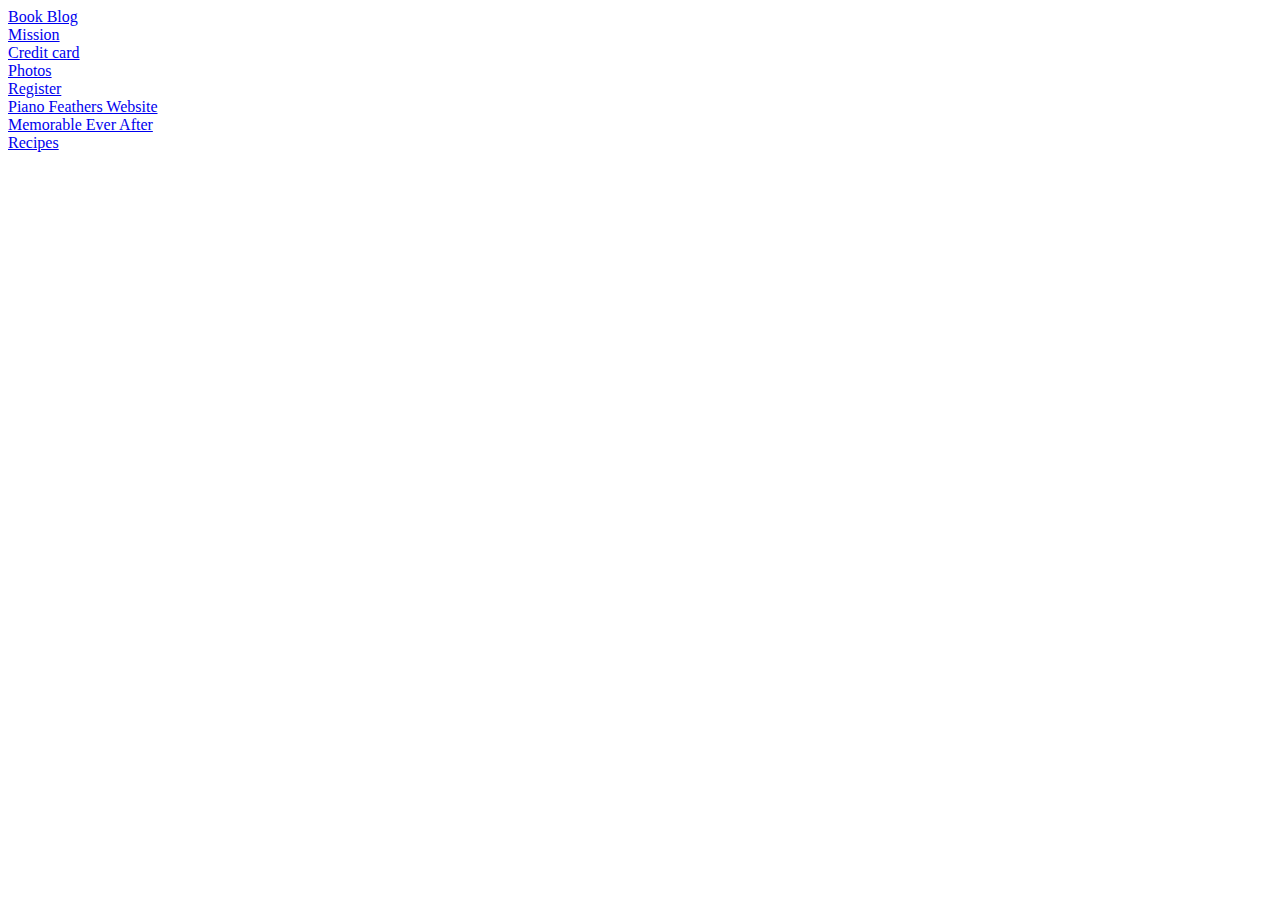
<file: index.html>
<!DOCTYPE html>
<html lang="en">
<head>
    <meta charset="UTF-8">
    <meta name="viewport" content="width=device-width, initial-scale=1.0">
    <title>Document</title>
</head>
<body style="display:flex; flex-direction:column">
    <a href="blog/index.html">Book Blog</a>
    <a href="mission/index.html">Mission</a>
    <a href="creditcard/index.html">Credit card</a>
    <a href="coolpics/index.html">Photos</a>
    <a href="register/index.html">Register</a>
    <a href="piano-feathers/site-plan.html">Piano Feathers Website</a>
    <a href="memorable-ever-after/index.html">Memorable Ever After</a>
    <a href="recipes/index.html">Recipes</a>
</body>
</html>
</file>
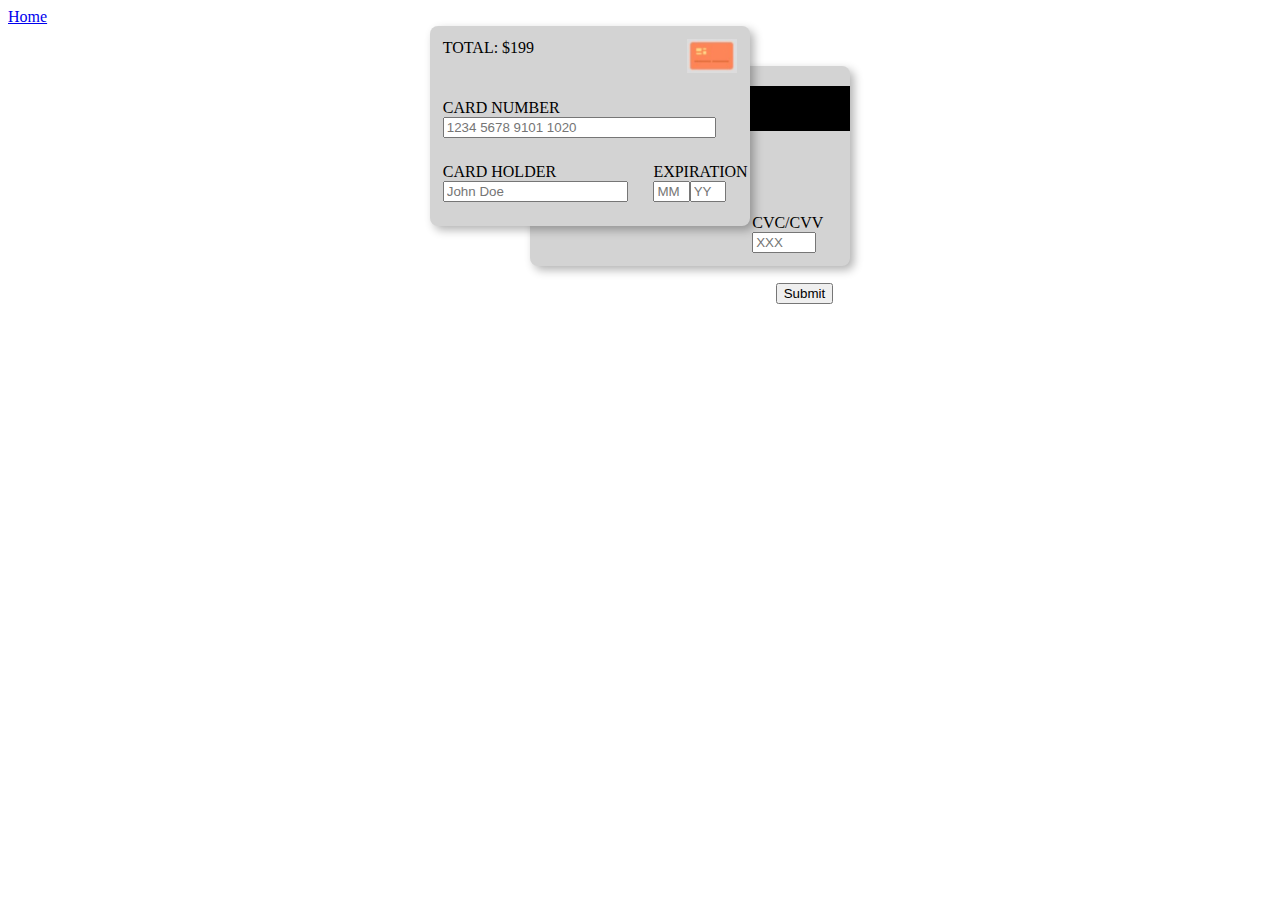
<file: creditcard/index.html>
<!DOCTYPE html>
<html lang="en">
<head>
    <meta charset="UTF-8">
    <meta name="viewport" content="width=device-width, initial-scale=1.0">
    <link rel="stylesheet" href="creditcard.css">
    <title>Document</title>
</head>
<header>
    <a href="../index.html">Home</a>
</header>
<body>
    <form action="../index.html" method="post">
        <div id="cardfront">
            <div>
                <section>

                    <label for="total">TOTAL: $199</label>
                    <!-- <input type="text" id="total" name="total" value="199" readonly> -->
                    
                    <img src="minicard.png" width="50px">
                </section>
            </div>
            
            <div>
                <label for="cardnumber">CARD NUMBER</label>
                <input type="text" id="cardnumber" name="cardnumber" placeholder="1234 5678 9101 1020" length="16">
            </div>
            <section>
                <div>
                    <label for="name">CARD HOLDER</label>
                    <input type="text" id="name" name="name" placeholder="John Doe">
                </div>
                <div>
                    <label for="datem">EXPIRATION</label>
                    <section>
                        <input type="text" id="datem" name="datem" placeholder="MM" length="2">
                        <input type="text" id="datey" name="datey" placeholder="YY" length="2">
                    </section>
                </div>
            </section>
        </div>

        <div id="cardback">
            <div id="blackbar"></div>
            <div class="cvc">
                <label for="code">CVC/CVV</label>
                <input type="text" id="code" name="code" placeholder="XXX" length="3">
            </div>
        </div>
        <div>
            <input type="submit" value="Submit" class="submit">
        </div>
    </form>
</body>
</html>
</file>
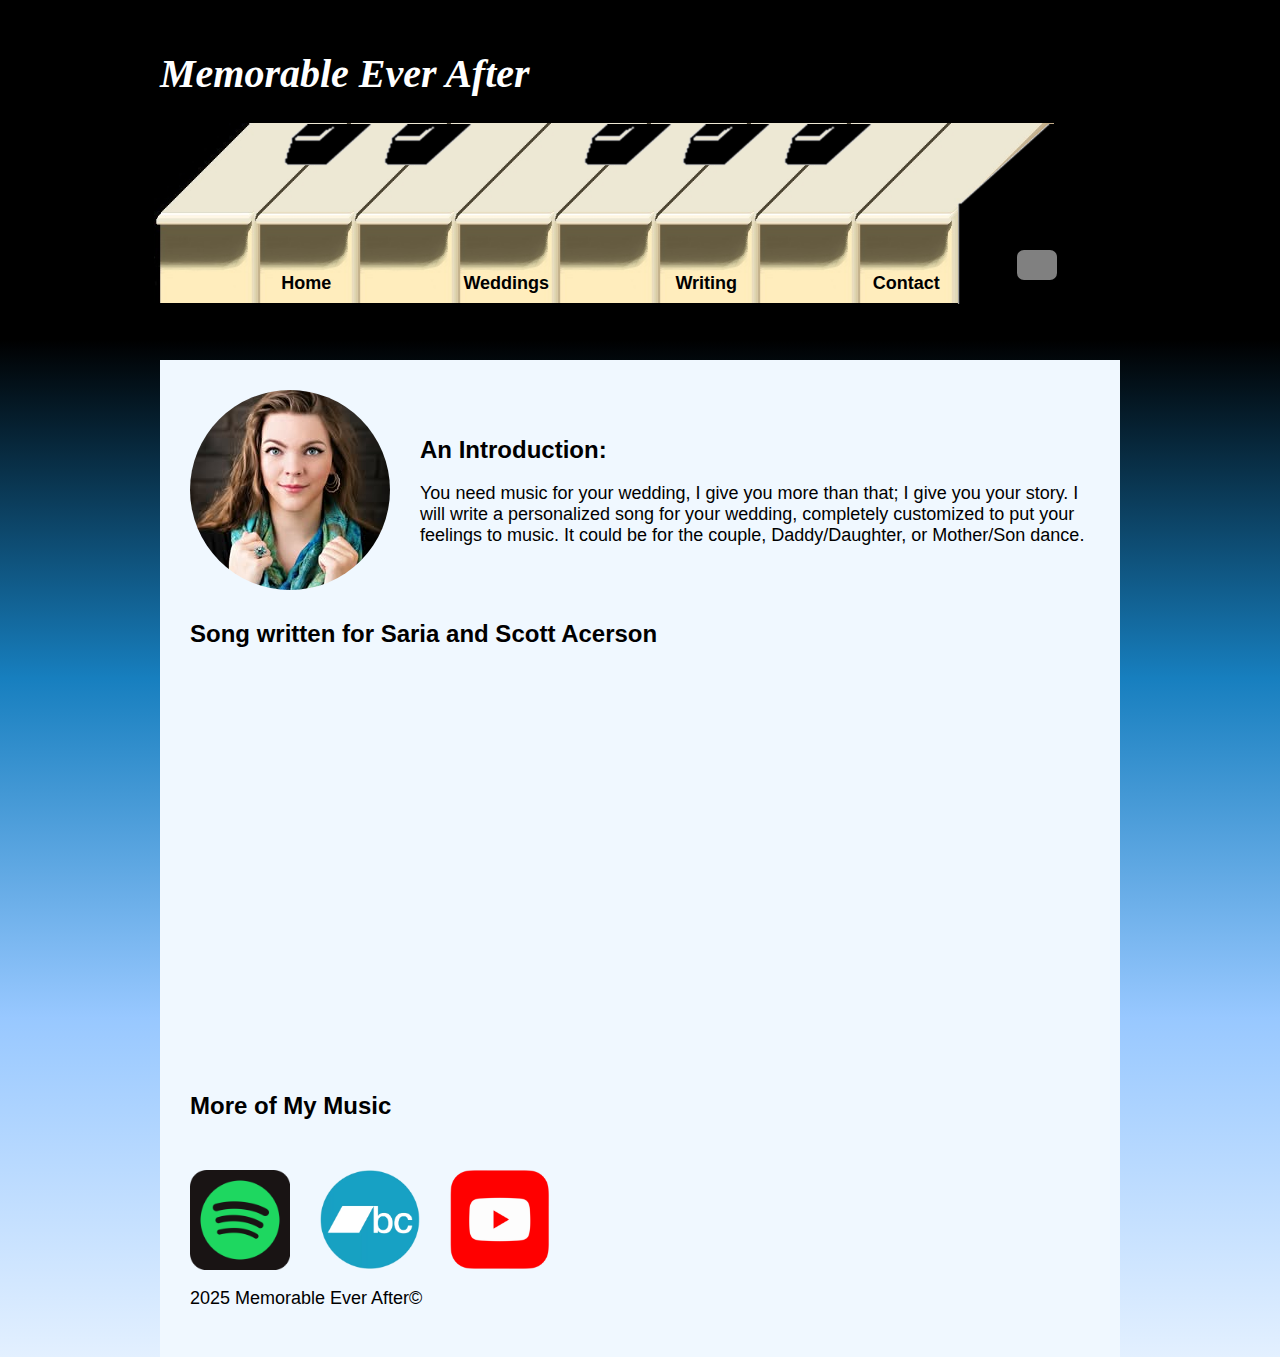
<file: memorable-ever-after/index.html>
<!DOCTYPE html>
<html lang="en">
<head>
    <meta charset="UTF-8">
    <title>Memorable Ever After</title>
    <link rel="stylesheet" href="style.css">
    <script src="script.js" defer></script>
</head>
<body>
    <header role="banner">
        <h1 class="logo">Memorable Ever After</h1>
        <nav>
            <ul>
                <li><a href="#" data-note="1" class="first-note" aria-label="Piano note C"></a></li>
                <li><a href="index.html" data-note="2" class="note" aria-label="Piano note D and Home Page"></a></li>
                <li><a href="#" data-note="3" class="note" aria-label="Piano note E"></a></li>
                <li><a href="#weddings" data-note="4" class="note" aria-label="Piano note F and Weddings Page"></a></li>
                <li><a href="#" data-note="5" class="note" aria-label="Piano note G"></a></li>
                <li><a href="#writing" data-note="6" class="note" aria-label="Piano note H and Writing Page"></a></li>
                <li><a href="#" data-note="7" class="note" aria-label="Piano note I"></a></li>
                <li><a href="contact.html" data-note="8" class="note" aria-label="Piano note J and Contact Page"></a></li>
            </ul>
        <img class="black-key-overlay" src="black-key-overlay.png" aria-hidden="true">
        <button id="togglePiano" aria-pressed="false" aria-label="Toggle piano mode"></button>
        </nav>
        <ul class="text-overlay" role="navigation">
            <li class="ignore-text">Home</li>
            <li class="ignore-text">Weddings&nbsp;</li>
            <li class="ignore-text">Writing&nbsp;&nbsp;</li>
            <li class="ignore-text">Contact&nbsp;&nbsp;&nbsp;</li>
        </ul>
    </header>

    <main role="main">
        <section class="intro">
        <img src="pro mad photo.jpg" alt="profile of Madison smiling" class="circle">
        <section>
            <h2>An Introduction:</h2>
            <p>You need music for your wedding, I give you more than that; I give you your story. I will write a personalized song for your wedding, completely customized to put your feelings to music. It could be for the couple, Daddy/Daughter, or Mother/Son dance.</p>
        </section>
        </section>

        <section class="video-block">
            <h2>Song written for Saria and Scott Acerson</h2>
            <div class="video-wrapper">
                <iframe 
                width="100%" 
                height="400" 
                src="https://www.youtube.com/embed/MaZTL7xJFsE" 
                title="YouTube video player" 
                frameborder="0" 
                allow="accelerometer; autoplay; clipboard-write; encrypted-media; gyroscope; picture-in-picture" 
                allowfullscreen>
                </iframe>
            </div>
        </section>

        <section class="block">
            <h2>More of My Music</h2>
            <section class="hblock">
                <a href="https://open.spotify.com/artist/4AXE3id79pg5fzRtWOA8dN" class="logo-button" id="spotify"></a>
                <a href="https://madisonevehansen.bandcamp.com/" class="logo-button" id="bandcamp"></a>
                <a href="https://www.youtube.com/watch?v=tJuC2v7r-D8&list=PLABShVhuXUOn2iQNepfhpDiO4I_SVzi0U" class="logo-button" id="youtube"></a>
            </section>
        </section>

        <p>2025 Memorable Ever After©</p>
    </main>
</body>
</html>
</file>
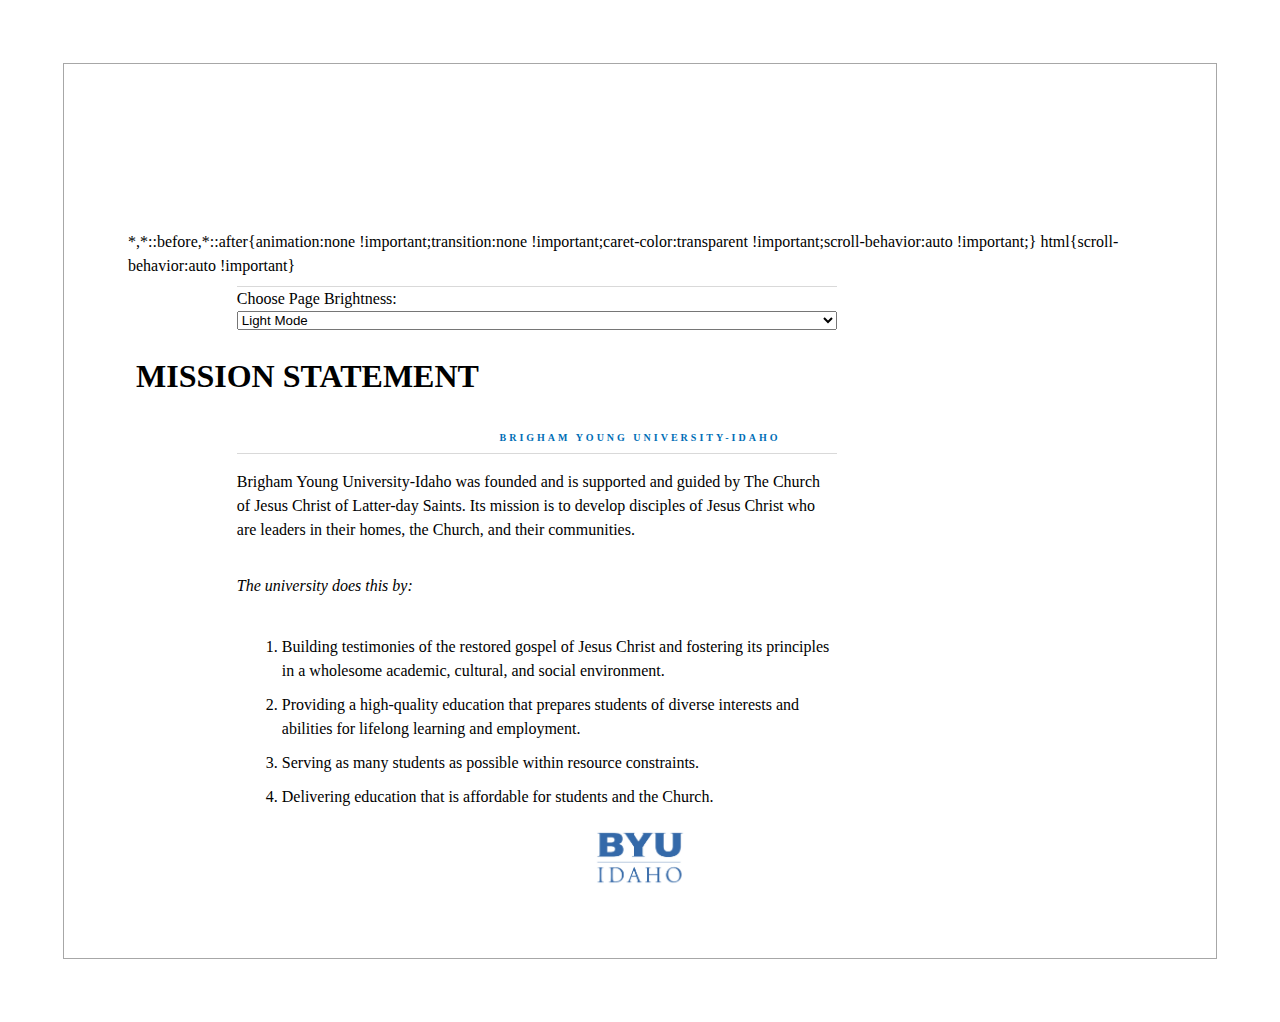
<file: mission/index.html>
<!DOCTYPE html>
<html lang="en">
<head>
    <link rel="stylesheet" href="styles.css">
    <script src="mission.js" defer></script>
    <meta charset="UTF-8">
    <meta name="viewport" content="width=device-width, initial-scale=1.0">
</head>
<body>
    <div id="settings">
        <label for="theme">Choose Page Brightness:</label>
        <select id="theme" onchange="changeTheme(this.value)">
            <option value="light">Light Mode</option>
            <option value="dark">Dark Mode</option>
        </select>
    </div>
    <h1>MISSION STATEMENT</h1>
    <h2>BRIGHAM YOUNG UNIVERSITY-IDAHO</h2>
    <div id="mission-statement">
        <p>
            Brigham Young University-Idaho was founded and is supported and guided by The Church of Jesus Christ of Latter-day Saints. Its mission is to develop disciples of Jesus Christ who are leaders in their homes, the Church, and their communities.
        </p>
        <p><i>
            The university does this by:
        </i>
        </p>
        <ol>
            <li>
                Building testimonies of the restored gospel of Jesus Christ and fostering its principles in a wholesome academic, cultural, and social environment.
            </li>
            <li>
                Providing a high-quality education that prepares students of diverse interests and abilities for lifelong learning and employment. 
            </li>
            <li>
                Serving as many students as possible within resource constraints. 
            </li>
            <li>
                Delivering education that is affordable for students and the Church.
            </li>
        </ol>
    </div>
</body>
<footer>
    <img src="byui-logo_blue.webp" alt="BYU-Idaho Logo" width="100">
</footer>
</html>
</file>
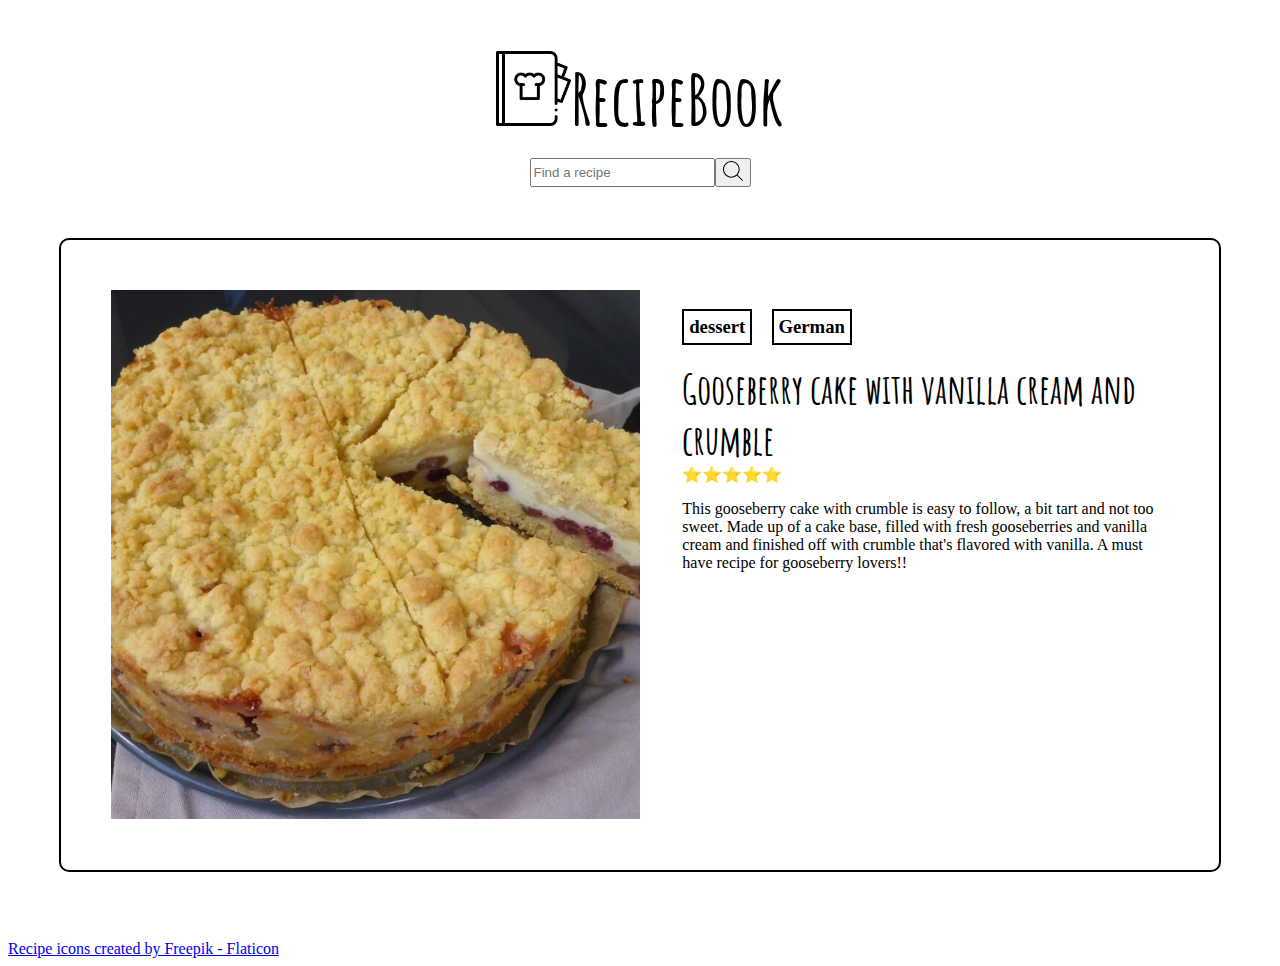
<file: recipes/index.html>
<!DOCTYPE html>
<html lang="en">
<head>
    <meta charset="UTF-8">
    <meta name="viewport" content="width=device-width, initial-scale=1.0">
    <script src="main.js" defer type="module"></script>
    <script src="recipes.mjs" defer type="module"></script>
    <link rel="stylesheet" href="recipes.css">
    <link href="https://fonts.googleapis.com/css2?family=Amatic+SC&display=swap" rel="stylesheet">
    <title>Document</title>
    <meta property="og:title" content="Page Title">
    <meta property="og:type" content="website" />
    <meta property="og:description" content="Page Description">
    <meta property="og:image" content="URL to an image">
    <meta property="og:url" content="URL of the page">
    <meta name="twitter:card" content="summary_large_image">
</head>
<body>
    <header>
        <img class="logo" src="images/recipe-book.png" alt="Recipe Book">
        <h1 class="brand-font">RecipeBook</h1>
    </header>

    <main>
        <form action="/search" method="GET" class = "search-bar">
            <input type="text" id="input" name="q" placeholder="Find a recipe">
            <button type="submit">    
                <img class="icon" src="images/search.svg">
            </button>
        </form>
        <section id="recipes-list">

        </section>
    </main>

    <footer>
        <div class="social">
            <!-- Social media icons provided under CC from https://www.iconfinder.com/AlfredoCreates  -->
            <a href="#"><img src="images/instagram_icon.svg" alt="instagram icon" class="icon"></a>
            <a href="#"><img src="images/youtube_icon.svg" alt="youtube icon" class="icon"></a>
            <a href="#"><img src="images/pinterest_icon.svg" alt="pinterest icon" class="icon"></a>
        </div>
        <a href="https://www.flaticon.com/free-icons/recipe" title="recipe icons">Recipe icons created by Freepik - Flaticon</a>
    </footer>
    
</body>
</html>
</file>
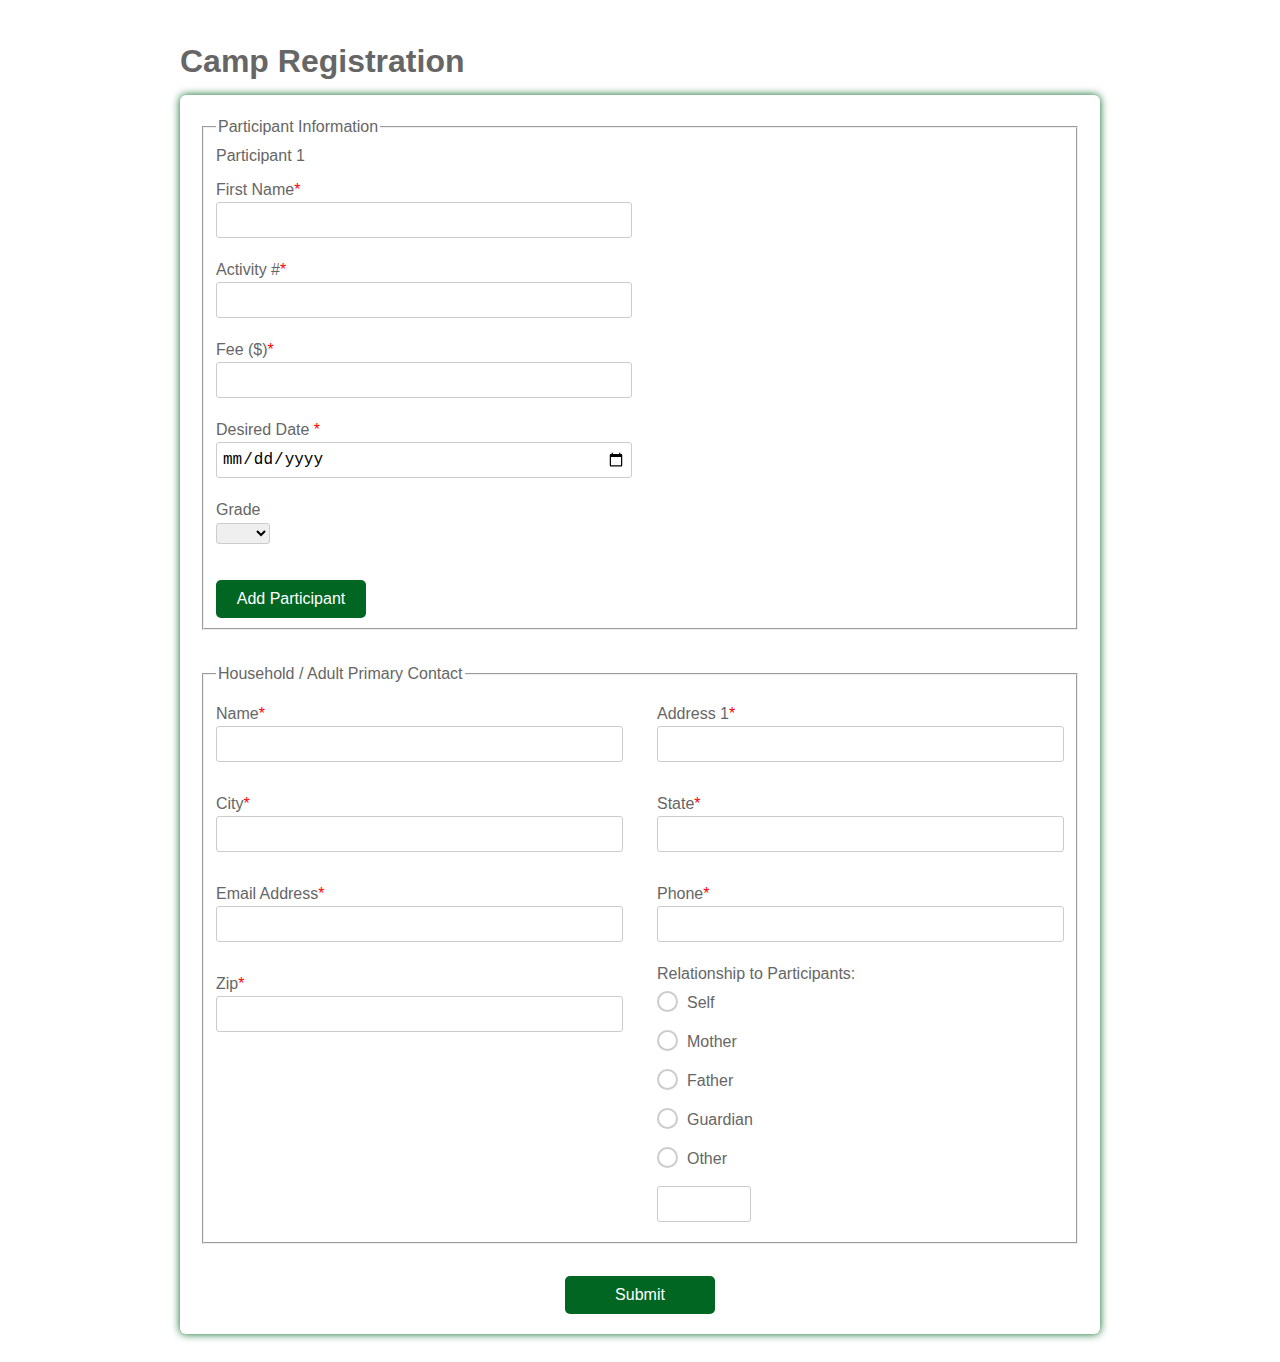
<file: register/index.html>
<!DOCTYPE html>
<!-- saved from url=(0055)https://wdd131.netlify.app/examples/register/start/form -->
<html><!-- Example based off of https://www.w3docs.com/learn-html/html-form-templates.html --><head><meta http-equiv="Content-Type" content="text/html; charset=UTF-8">
    <title>Camp Registration</title>
    <link href="./index_files/css" rel="stylesheet">
    <link rel="stylesheet" href="./index_files/register.css">
    <script src="register.js" defer></script>
  </head>
  <body>
    <div class="testbox">
      <h1>Camp Registration</h1>
      <form>
        <fieldset class="participants">
          <legend>Participant Information</legend>
            <section class="participant1">
              <p>Participant 1</p>
              <div class="item">
                <label for="fname"> First Name<span>*</span></label>
                <input id="fname" type="text" name="fname" value="" required="">
              </div>
              <div class="item activities">
                <label for="activity">Activity #<span>*</span></label>
                <input id="activity" type="text" name="activity">
              </div>
              <div class="item">
                <label for="fee">Fee ($)<span>*</span></label>
                <input id="fee" type="number" name="fee">
              </div>
              <div class="item">
                <label for="date">Desired Date <span>*</span></label>
                <input id="date" type="date" name="date">
              </div>
              <div class="item">
                <p>Grade</p>
                <select>
                  <option selected="" value="" disabled=""></option>
                  <option value="1">1st</option>
                  <option value="2">2nd</option>
                  <option value="3">3rd</option>
                  <option value="4">4th</option>
                  <option value="5">5th</option>
                  <option value="6">6th</option>
                  <option value="7">7th</option>
                  <option value="8">8th</option>
                  <option value="9">9th</option>
                  <option value="10">10th</option>
                  <option value="11">11th</option>
                  <option value="12">12th</option>
                </select>
              </div>
            </section>
          <button type="button" id="add">Add Participant</button>
        </fieldset>

        <fieldset>
          <legend>Household / Adult Primary Contact</legend>
          <div class="columns">
            <div class="item">
              <label for="adult_name">Name<span>*</span></label>
              <input id="adult_name" type="text" name="adult_name">
            </div>

            <div class="item">
              <label for="address1">Address 1<span>*</span></label>
              <input id="address1" type="text" name="address1">
            </div>

            <div class="item">
              <label for="city">City<span>*</span></label>
              <input id="city" type="text" name="city">
            </div>
            <div class="item">
              <label for="state">State<span>*</span></label>
              <input id="state" type="text" name="state">
            </div>
            <div class="item">
              <label for="eaddress">Email Address<span>*</span></label>
              <input id="eaddress" type="text" name="eaddress">
            </div>
            <div class="item">
              <label for="phone">Phone<span>*</span></label>
              <input id="phone" type="tel" name="phone">
            </div>
            <div class="item">
              <label for="zip">Zip<span>*</span></label>
              <input id="zip" type="text" name="zip">
            </div>

            <div class="question">
              <label>Relationship to Participants:</label>
              <div class="question-answer">
                <div>
                  <input type="radio" value="self" id="radio_3" name="relationship">
                  <label for="radio_3" class="radio"><span>Self</span></label>
                </div>
                <div>
                  <input type="radio" value="mother" id="radio_4" name="relationship">
                  <label for="radio_4" class="radio"><span>Mother</span></label>
                </div>
                <div>
                  <input type="radio" value="father" id="radio_5" name="relationship">
                  <label for="radio_5" class="radio"><span>Father</span></label>
                </div>
                <div>
                  <input type="radio" value="guardian" id="radio_6" name="relationship">
                  <label for="radio_6" class="radio"><span>Guardian</span></label>
                </div>
                <div>
                  <input type="radio" value="other" id="radio_7" name="relationship">
                  <label for="radio_7" class="radio"><span>Other</span></label>
                  <input type="text">
                </div>
              </div>
            </div>
          </div>
        </fieldset>
        <div class="btn-block">
          <button type="submit" id="submitButton">Submit</button>
        </div>
      </form>
      <section id="summary"></section>
    </div>
  

</body></html>
</file>
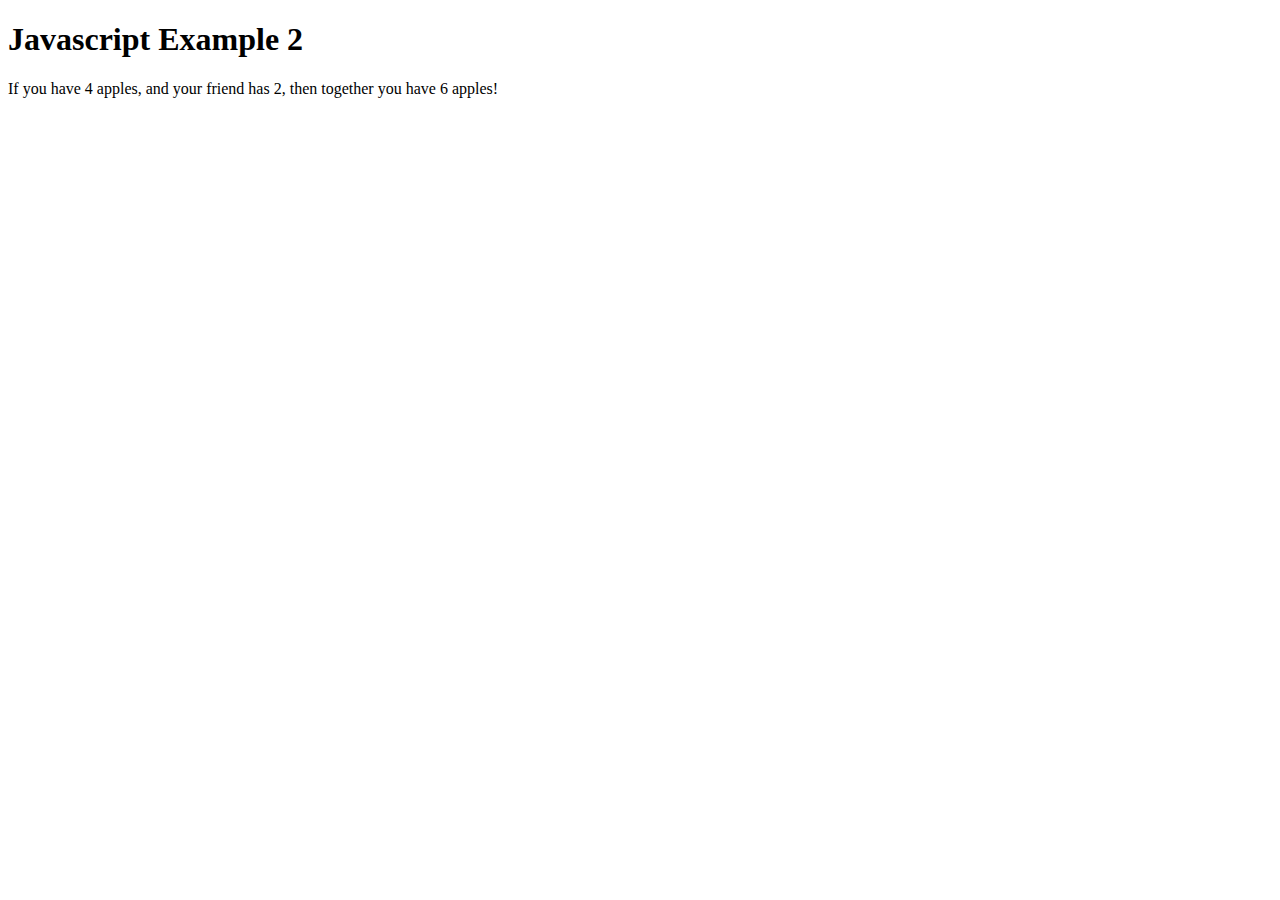
<file: whatever.html>
<!DOCTYPE html>
<html lang="en">
<head>
    <script src="whatever.js" defer></script>
    <meta charset="UTF-8">
    <meta name="viewport" content="width=device-width, initial-scale=1.0">
    <title>Document</title>
</head>
<body>
    <h1>Javascript Example 2</h1>
    <p>If you have <span id="myAppleElement"></span> apples, and your friend has
        <span id="friendAppleElement"></span>, then together you have
        <span id="totalApplesElement"></span> apples!</p>
</body>
</html>
</file>
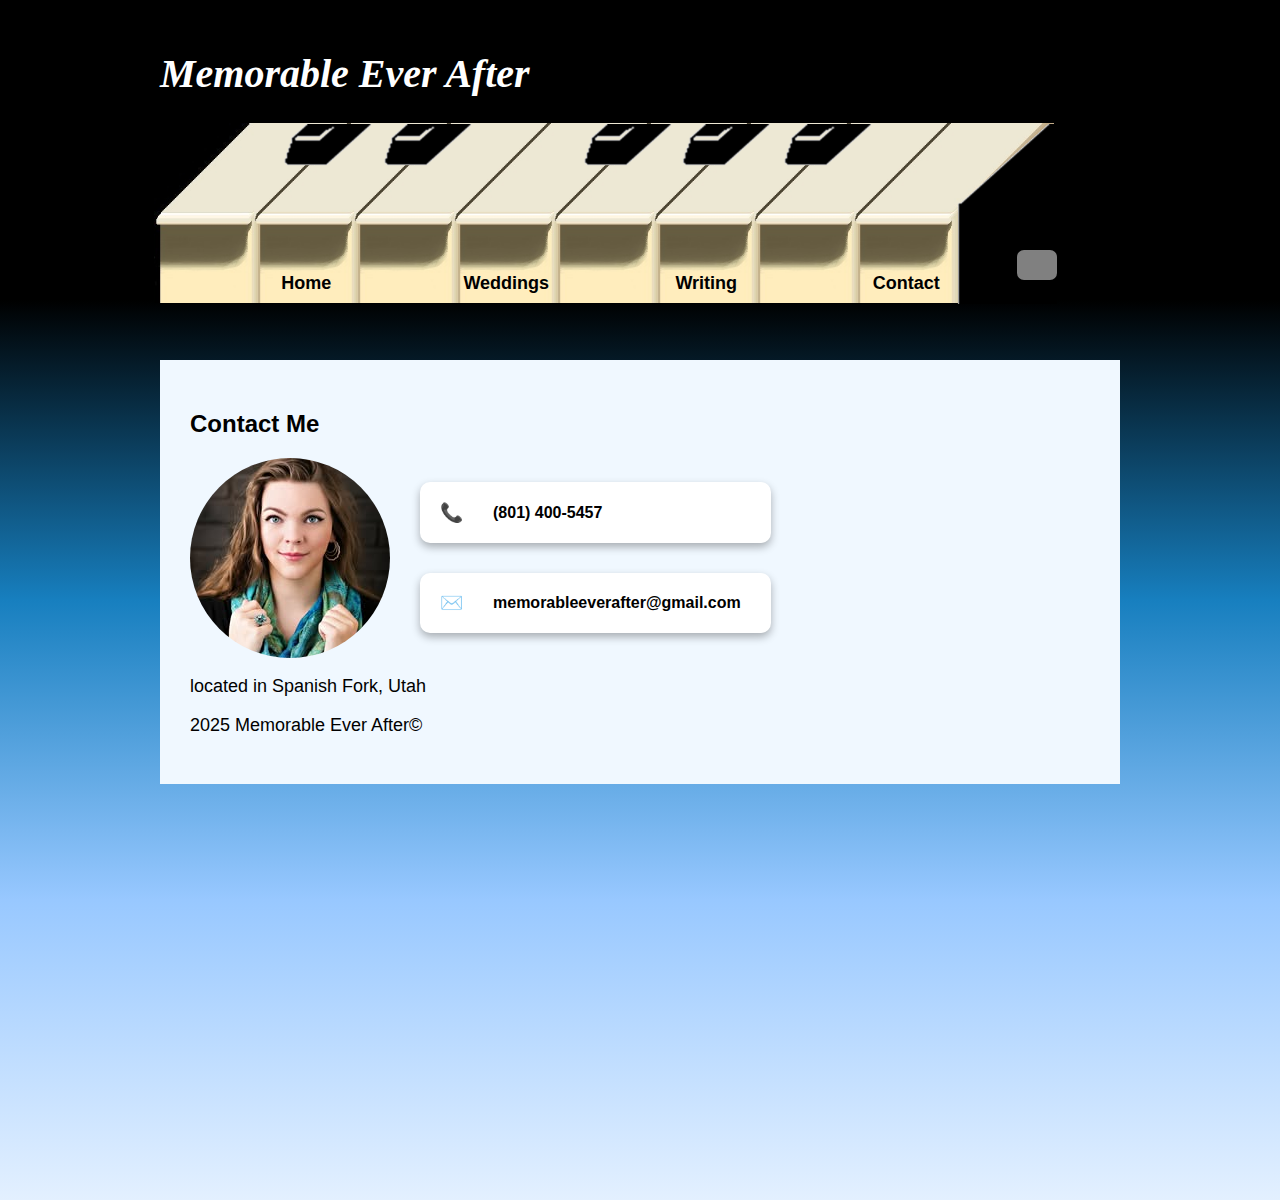
<file: memorable-ever-after/contact.html>
<!DOCTYPE html>
<html lang="en">
<head>
    <meta charset="UTF-8">
    <title>Memorable Ever After</title>
    <link rel="stylesheet" href="style.css">
    <script src="script.js" defer></script>
</head>
<body>
    <header>
        <h1 class="logo">Memorable Ever After</h1>
        <nav>
        <ul>
            <li><a href="#" data-note="1" class="first-note" aria-label="Piano note C"></a></li>
            <li><a href="index.html" data-note="2" class="note" aria-label="Piano note D and Home Page"></a></li>
            <li><a href="#" data-note="3" class="note" aria-label="Piano note E"></a></li>
            <li><a href="#weddings" data-note="4" class="note" aria-label="Piano note F and Weddings Page"></a></li>
            <li><a href="#" data-note="5" class="note" aria-label="Piano note G"></a></li>
            <li><a href="#writing" data-note="6" class="note" aria-label="Piano note H and Writing Page"></a></li>
            <li><a href="#" data-note="7" class="note" aria-label="Piano note I"></a></li>
            <li><a href="contact.html" data-note="8" class="note" aria-label="Piano note J and Contact Page"></a></li>
        </ul>
        <img class="black-key-overlay" src="black-key-overlay.png" aria-hidden="true">
        <button id="togglePiano" aria-pressed="false" aria-label="Toggle piano mode"></button>
        </nav>
        <ul class="text-overlay">
            <li class="ignore-text">Home</li>
            <li class="ignore-text">Weddings&nbsp;</li>
            <li class="ignore-text">Writing&nbsp;&nbsp;</li>
            <li class="ignore-text">Contact&nbsp;&nbsp;&nbsp;</li>
        </ul>
    </header>
  
    <main>
        <h2>Contact Me</h2>
        <section class="hblock">
            <img src="pro mad photo.jpg" alt="profile of Madison smiling" class="circle">
            <section class="block">
                <a href="tel:+8014005457" class="contact-link">
                    <section class="hblock">
                        <h3 aria-hidden="true">📞</h3>
                        <h4>(801) 400-5457</h4>
                    </section>
                </a>
                <a href="mailto:memorableeverafter@gmail.com" class="contact-link">
                    <section class="hblock">
                        <h3 aria-hidden="true">✉️</h3>
                        <h4>memorableeverafter@gmail.com</h4>
                    </section>
                </a>
            </section>
        </section>
        <p>located in Spanish Fork, Utah</p>

        <p>2025 Memorable Ever After©</p>
    </main>
</body>
</file>
<file: creditcard/creditcard.css>
form {
    max-width: 420px;
    margin: auto;
}
#cardfront, #cardback {
    background-color: lightgray;
    width: 320px;
    height: 200px;
    position: absolute;
    padding: 0;
    box-shadow: 4px 4px 10px rgba(0,0,0,0.3);
    border-radius: 8px;
}
#cardback {
    margin-left: 100px;
    margin-top: 40px;
    z-index: -1;
}

div {
    display:flex;
    flex-direction: column;
    padding: 4%
}
section {
    display: flex;
    flex-direction: row;
}
input {
    min-width: 0;
}
#code, #datem, #datey {
    width: 30%;
}
#cardnumber {
    width:90%;
}
img, .submit, .cvc{
    margin-left: auto;
    margin-right: 0;
}
.submit {
    margin-top: 240px;
}
.cvc {
    margin-right: -100px;
}
#blackbar {
    background-color: black;
    height: 40px;
    margin: 20px 0 70px 0;
}
</file>
<file: memorable-ever-after/style.css>
body {
  margin: 0;
  font-family: sans-serif;
  background: linear-gradient(to bottom, black, black, #177fbf, rgb(152, 200, 255), rgb(227, 240, 255));
  background-repeat: no-repeat;
  background-size:auto;
  min-height: 1200px;
  color: black;
}

header {
    max-width: 960px;
    margin: auto;
    text-align: center;
    padding: 50px;
}

h1 {
  font-family: 'Georgia', serif;
  font-style: italic;
  font-size: 2.5em;
  margin: 0;
  align-self: left;
  justify-self: left;
}

nav {
  display: flex;
  justify-content: center;
  align-items: center;
  margin-top: 10px;
}

nav ul {
  list-style: none;
  display: flex;
  padding: 0;
}

.first-note {
    background-image: url('left-note.jpg');
}
.note {
    background-image: url('note.jpg');
}
.first-note, .note {
    display: inline-block;
    width: 200px;
    height: 180px;
    background-size: cover;
    margin-left: -100px;
}
.text-overlay {
    margin-top: -50px;
    margin-left: -100px;
}
.ignore-text {
    display: inline-block;
    justify-content: space-evenly;
    width: 198px;
    color: black;
    text-decoration: none;
    font-weight: bold;
    font-size: 18px;
    text-align: center;
    border: none;
    pointer-events: none;
}
ul {
   list-style: none;
}

.black-key-overlay {
    width: 900px;
    height: 180px;
    margin-left: -967px;
    position:relative;
    left:70px;
    margin-top: -3px;
    pointer-events: none;
}

#togglePiano {
  background: gray;
  color: black;
  border: none;
  padding: 15px 20px;
  border-radius: 7px;
  cursor: pointer;
  transform: translate(30px, 50px);
}

main {
  max-width: 900px;
  margin: auto;
  padding: 30px;
  background-color: aliceblue;
}

.logo {
    color:white;
}

.intro {
    display: flex;
    align-items: center;
    gap: 30px;

}
p {
    font-size: 18px;
}

.circle {
    border-radius: 100px;
}

.block {
    display: flex;
    flex-direction: column;
    gap:30px;
}
.hblock {
    display: flex;
    flex-direction: row;
    gap:30px;
    align-items: center;
}

.contact-link {
    display: flex;
    flex-direction: row;
    gap:30px;
    align-items: center;
    border-radius: 10px;
    box-shadow: 0 4px 8px rgba(0, 0, 0, 0.3);
    background-color: white;
    text-decoration: none !important;
    color:black;
    padding-left: 20px;
    padding-right:30px;
}

.video-block {
    margin-top: 30px;
    text-align: left;
}

video {
    width: 100%;
    max-width: 600px;
}

.logo-button {
    display: block;
    background-image: url("spotify-icon-2.png");
    background-size: contain;
    background-repeat: no-repeat;
    width:100px;
    height: 100px;
}

#spotify {
    background-image: url("spotify-icon-2.png");
}

#bandcamp {
    background-image: url("bc-logo.png");
}

#youtube {
    background-image: url("yt-logo.png");
}
</file>
<file: mission/styles.css>
:root {
    outline: solid 1px #a7a7a7;
    margin: 5%;
    padding: 5%;
}
* {
    display: flex;
    flex-direction: column;
    line-height: 1.5;
}
li {
    display: list-item;
    margin: 5px;
}
head {
    padding-top: 10%;
}
title { 
    font-size: xx-large;
    align-self: center;
}
footer {
    align-items: center;
}
h2 {
    align-self: center;
    color: #006EB6;
    font-size: x-small;
    letter-spacing: 3px;
}
div {
    border-top: 1px solid #d9d9d9;
    max-width: 600px;
    text-align: left;
    margin-left: 10%;
    margin-right: 10%;
}
</file>
<file: recipes/recipes.css>
header {
    display: flex;
    flex-direction: row;
    align-items:baseline;
    height: 150px;
    justify-content: center;;
}
.search-bar {
    display:flex;
    flex-direction:row;
    justify-self: center;
}
.meal-type {
    border: solid black 2px;
    padding: 1%;
    width:fit-content;
}
div {
    display:flex;
    flex-direction: row;
    gap:4%;
}
.recipe-image {
    max-width: 100%;
}
.recipe {
    padding: 4%;
    margin: 4%;
    justify-content: left;
    border: solid black 2px;
    border-radius: 10px;
    display:flex;
    flex-direction: column;
}
@media (min-width: 600px) {
    .recipe {
        flex-direction: row;
    }
    .recipe-image {
        max-width:50%;
        padding-right: 4%;
    }
}
@media (max-width: 599px) {
    .desc{
        font-size:0;
    }
    .social {
        justify-content: center;
    }
    footer {
        justify-content: center;
    }
}
.rating {
    margin:0;
}
h2 {
    font-size: 40px;
    margin: 0;
}
h1 {
    font-size: 70px;
}
img {
    max-width:100%;
}
.logo {
    max-height: 50%;
}
.icon {
    max-height: 20px;
}
.brand-font {
    font-family: 'Amatic SC', cursive;
}
</file>
<file: register/index_files/register.css>
* {
    box-sizing: border-box;
  }
  body {
    font-family: Roboto, Arial, sans-serif;
    font-size: 16px;
    color: #666;
    line-height: 22px;
  }

  .participants {
    display: grid;
    grid-template-columns: 1fr 1fr;
    gap: 1rem;
  }
  .participants button {
      grid-column: span 2;
  }
  @media (max-width: 600px) {
      .participants {
          grid-template-columns: 1fr;
          background-color: black;
      }

  }

  div,
  form,
  input,
  select,
  textarea,
  label,
  p {
    padding: 0;
    margin: 0;
    outline: none;
    font-size: 16px;
    line-height: 24px;
  }

  .testbox {
    padding: 20px;
    max-width: 960px;
    margin: 0 auto;
  }
  form {
    padding: 20px;
    border-radius: 6px;
    background: #fff;
    box-shadow: 0 0 8px #006622;
  }
  fieldset {
    margin-bottom: 2em;
  }
  input,
  select,
  textarea {
    margin-bottom: 10px;
    border: 1px solid #ccc;
    border-radius: 3px;
  }
  input {
    width: 100%;
    padding: 5px;
  }
  input[type="checkbox"] {
    width: auto;
    margin-right: 1em;
  }
  input[type="date"] {
    padding: 4px 5px;
  }
  textarea {
    width: 100%;
    padding: 5px;
  }
  .item:hover p,
  .item:hover i,
  .question:hover p,
  .question label:hover,
  input:hover::placeholder {
    color: #006622;
  }
  .item input:hover,
  .item select:hover,
  .item textarea:hover {
    border: 1px solid transparent;
    box-shadow: 0 0 3px 0 #006622;
    color: #006622;
  }
  .item {
    position: relative;
    margin: 10px 0;
  }
  .item span {
    color: red;
  }


  .columns {
    display: flex;
    justify-content: space-between;
    flex-direction: row;
    flex-wrap: wrap;
  }
  .columns div {
    width: 48%;
  }

  /* Style checkbox and radio. To do this we have to hide the defaults then we create our own */
  input[type="radio"] {
    display: none;
  }
  label.radio {
    position: relative;
    display: inline-block;
    margin: 5px 20px 15px 0;
    cursor: pointer;
  }
  .question span {
    margin-left: 30px;
  }
  .question-answer label {
    display: block;
  }
  label.radio:before {
    content: "";
    position: absolute;
    left: 0;
    width: 17px;
    height: 17px;
    border-radius: 50%;
    border: 2px solid #ccc;
  }
  input[type="radio"]:checked + label:before,
  label.radio:hover:before {
    border: 2px solid #006622;
  }
  label.radio:after {
    content: "";
    position: absolute;
    top: 6px;
    left: 5px;
    width: 8px;
    height: 4px;
    border: 3px solid #006622;
    border-top: none;
    border-right: none;
    transform: rotate(-45deg);
    opacity: 0;
  }
  input[type="radio"]:checked + label:after {
    opacity: 1;
  }
  /* end style checkbox and radio */
  .btn-block {
    margin-top: 10px;
    text-align: center;
  }
  button {
    width: 150px;
    padding: 10px;
    border: none;
    border-radius: 5px;
    background: #006622;
    font-size: 16px;
    color: #fff;
    cursor: pointer;
  }
  button:hover {
    background: #00b33c;
  }
  @media (max-width: 568px) {
    .columns div {
      width: 100%;
    }
  }
</file>
